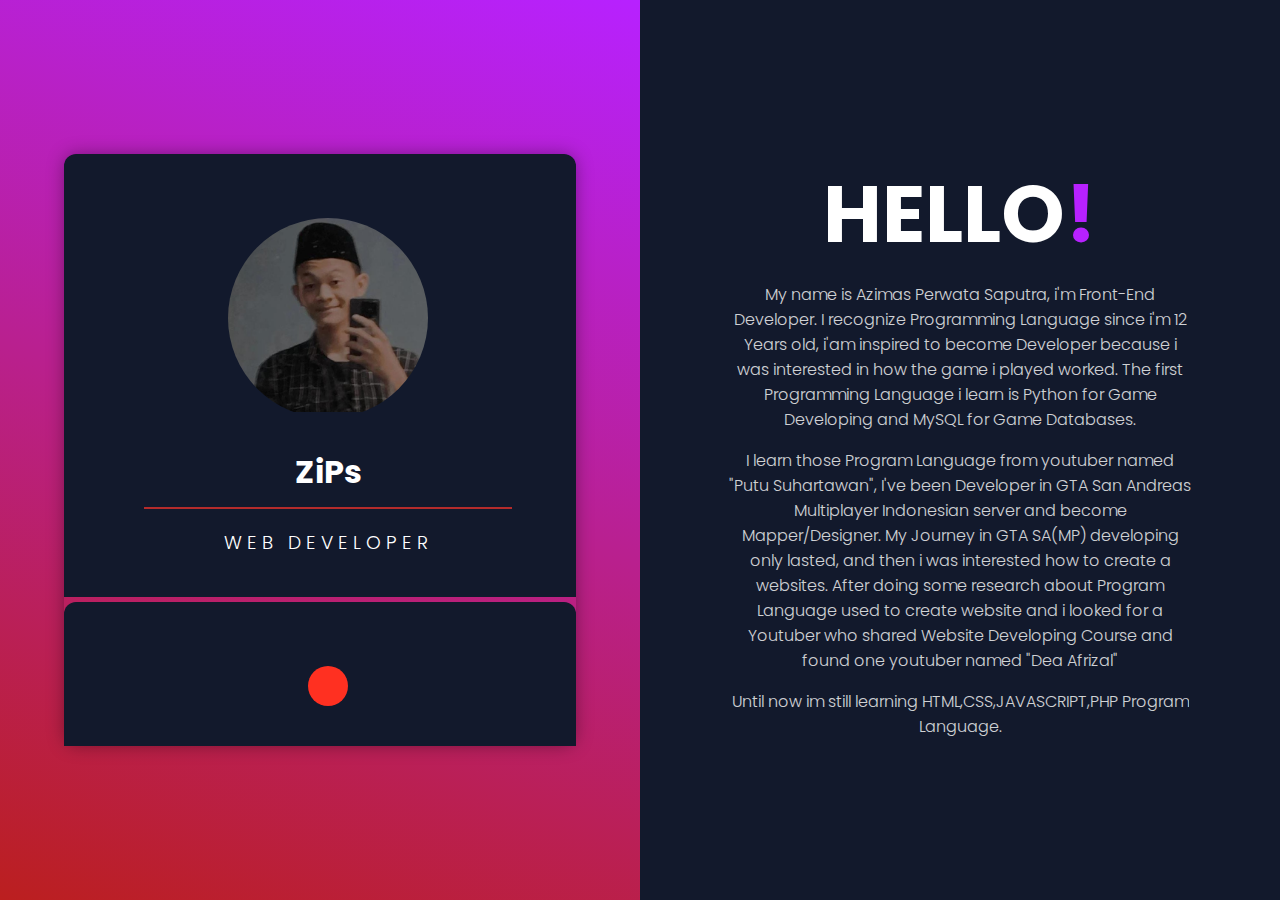
<file: About Me/about.html>
<!DOCTYPE html>
<html>
  <head>
    <meta charset="utf-8">
    <meta http-equiv="X-UA-Compatible" content="IE=edge">
    <title>About ZiPs</title>
    <meta name="viewport" content="width=device-width, initial-scale=1">
    <link rel="stylesheet" href="style.css">
    <link rel="stylesheet" href="https://cdnjs.cloudflare.com/ajax/libs/font-awesome/5.15.1/css/all.min.css" integrity="sha512-+4zCK9k+qNFUR5X+cKL9EIR+ZOhtIloNl9GIKS57V1MyNsYpYcUrUeQc9vNfzsWfV28IaLL3i96P9sdNyeRssA==" crossorigin="anonymous" />
  </head>
  <body>
    
    <div class = "about-wrapper">
      <div class = "about-left">
        <div class = "about-left-content">
          <div>
            <div class = "shadow">
              <div class = "about-img">
                <img src = "../images/jipeng.jpg" alt = "about image">
              </div>
            </div>

            <h2>ZiPs</h2>
            <h3>Web developer</h3>
          </div>

          <div class = "icons">
            <a href="../index.html"><i class="fa fa-home"></i></a>
          </div>
        </div>
        
      </div>

      <div class = "about-right">
        <h1>Hello<span>!</span></h1>

        <div class = "about-para">
          <p>My name is Azimas Perwata Saputra, i'm Front-End Developer. I recognize Programming Language since i'm 12 Years old, i'am inspired to become Developer because i was interested in how the game i played worked. The first Programming Language i learn is Python for Game Developing and MySQL for Game Databases.</p>
          <p>I learn those Program Language from youtuber named "Putu Suhartawan", I've been Developer in GTA San Andreas Multiplayer Indonesian server and become Mapper/Designer. My Journey in GTA SA(MP) developing only lasted, and then i was interested how to create a websites. After doing some research about Program Language used to create website and i looked for a Youtuber who shared Website Developing Course and found one youtuber named "Dea Afrizal"</p>
          <p>Until now im still learning HTML,CSS,JAVASCRIPT,PHP Program Language.</p>
        </div>
      </div>
    </div>
  </body>
</html>
</file>
<file: About Me/style.css>
@import url('https://fonts.googleapis.com/css2?family=Poppins:wght@200;300;400;500;600;700;800&display=swap');

*{
    padding: 0;
    margin: 0;
    box-sizing: border-box;
}
body{
    font-family: 'Poppins', sans-serif;
}
.about-wrapper{
    height: 100vh;
}
.about-left{
    background-color: #be852e;
    background-image: linear-gradient(19deg, #bb1f1f 0%, #B721FF 100%);
    display: flex;
    flex-direction: column;
    align-items: center;
    justify-content: center;
    height: 100vh;
    color:#fff
}
.about-left-content > div{
    background: #12192c;
    padding: 4rem 4rem 2.5rem 5rem;
    text-align: center;
    
    border-radius: 12px 12px 0 0;
}
.about-left-content{
    box-shadow: 0px 0px 18px -1px rgba(0, 0, 0, 0.39);
    -webkit-box-shadow: 0px 0px 18px -1px rgba(0, 0, 0, 0.39);
    -moz-box-shadow: 0px 0px 18px -1px rgba(0, 0, 0, 0.39);
    border-radius: 12px;
    width:80%;
}
.about-img img{
    display: block;
    width: 200px;
}
.about-img{
    width: 200px;
    height: 200px;
    overflow: hidden;
    border-radius: 50%;
    transition: all 0.5s ease-in-out;
}
.shadow{
    margin-left: auto;
    margin-right: auto;
    border-radius: 50%;
    width: 200px;
    height: 200px;
}



.about-left-content h2{
    font-size: 2rem;
    margin: 2.2rem 0 0.6rem 0;
    line-height: 1.2;
    padding-bottom: 1rem;
    border-bottom: 2px solid #b42b2b;
}
.about-left-content h3{
    text-transform: uppercase;
    font-weight: 300;
    letter-spacing: 5px;
    margin-top: 1.2rem;
}
.icons{
    background: #12192c;
    display: flex;
    justify-content: center;
    padding: 0.8rem 0;
    margin-top: 5px;
    border-radius: 0 0 12px 12px;
}
.icons a{
    list-style-type: none;
    background: #ff3021;
    color: #fff;
    width: 40px;
    height: 40px;
    margin: 0 0.5rem;
    border-radius: 50%;
    display: flex;
    justify-content: center;
    align-items: center;
    font-size: 1.2rem;
    cursor: pointer;
    transition: all 0.5s ease-in-out;
}
.icons a:hover{
    background: #af03ff;
    color: #000;
}
.about-right{
    background: #12192c;
    height: 100vh;
    display: flex;
    flex-direction: column;
    align-items: center;
    justify-content: center;
    padding: 0 5rem;
    text-align: center;
    color:#fff
}
.about-right h1{
    font-size: 5rem;
    text-transform: uppercase;
}
.about-right h1 span{
    color: #B721FF;
}
.about-right h2{
    font-weight: 600;
}
.about-btns{
    display: flex;
    margin: 2rem 0;
}
.btn{
    border: none;
    font-size: 0.9rem;
    text-transform: uppercase;
    border: 2px solid #fff;
    border-radius: 20px;
    padding: 0.55rem 0;
    width: 130px;
    font-weight: 600;
    background: transparent;
    margin: 0 0.5rem;
    cursor: pointer;
    color:#fff
}

.home-btn {
    height: 30px;
    width: 50px;
    text-align: center;
    background-color: purple;
    color: white;
    text-decoration: none;
    border: 0.5px solid purple;
    border-radius: 5px;
    transition: all 0.5s ease-in-out;
}

.home-btn:hover {
    background-color: transparent;
    border-color: red;

}

.btn.btn-pink{
    background: #B721FF;
    color: #fff;
    border-color: #B721FF;
    transition: all 0.5s ease-in-out;
}
.btn.btn-pink:hover{
    background: transparent;
    border-color: #fff;
    color: #fff;
}
.btn.btn-white{
    transition: all 0.5s ease-in-out;
}
.btn.btn-white:hover{
    background: #B721FF;
    border-color: #B721FF;
    color: #fff;
}
.about-para p{
    font-weight: 300;
    padding: 0.5rem;
    opacity: 0.8;
}

@media screen and (min-width: 992px){
    .about-wrapper{
        display: grid;
        grid-template-columns: repeat(2, 2fr);
    }

    .about-left{
        position: relative;
    }
    .about-left-content{
        position: absolute;
        width:80%
    
    }
}
.credit{
    text-align: center;
    color: #fff;
    font-family: 'Trebuchet MS', 'Lucida Sans Unicode', 'Lucida Grande', 'Lucida Sans', Arial, sans-serif;
}
.credit a{
    text-decoration: none;
    color:#B721FF;
    font-weight: bold;
}
</file>
